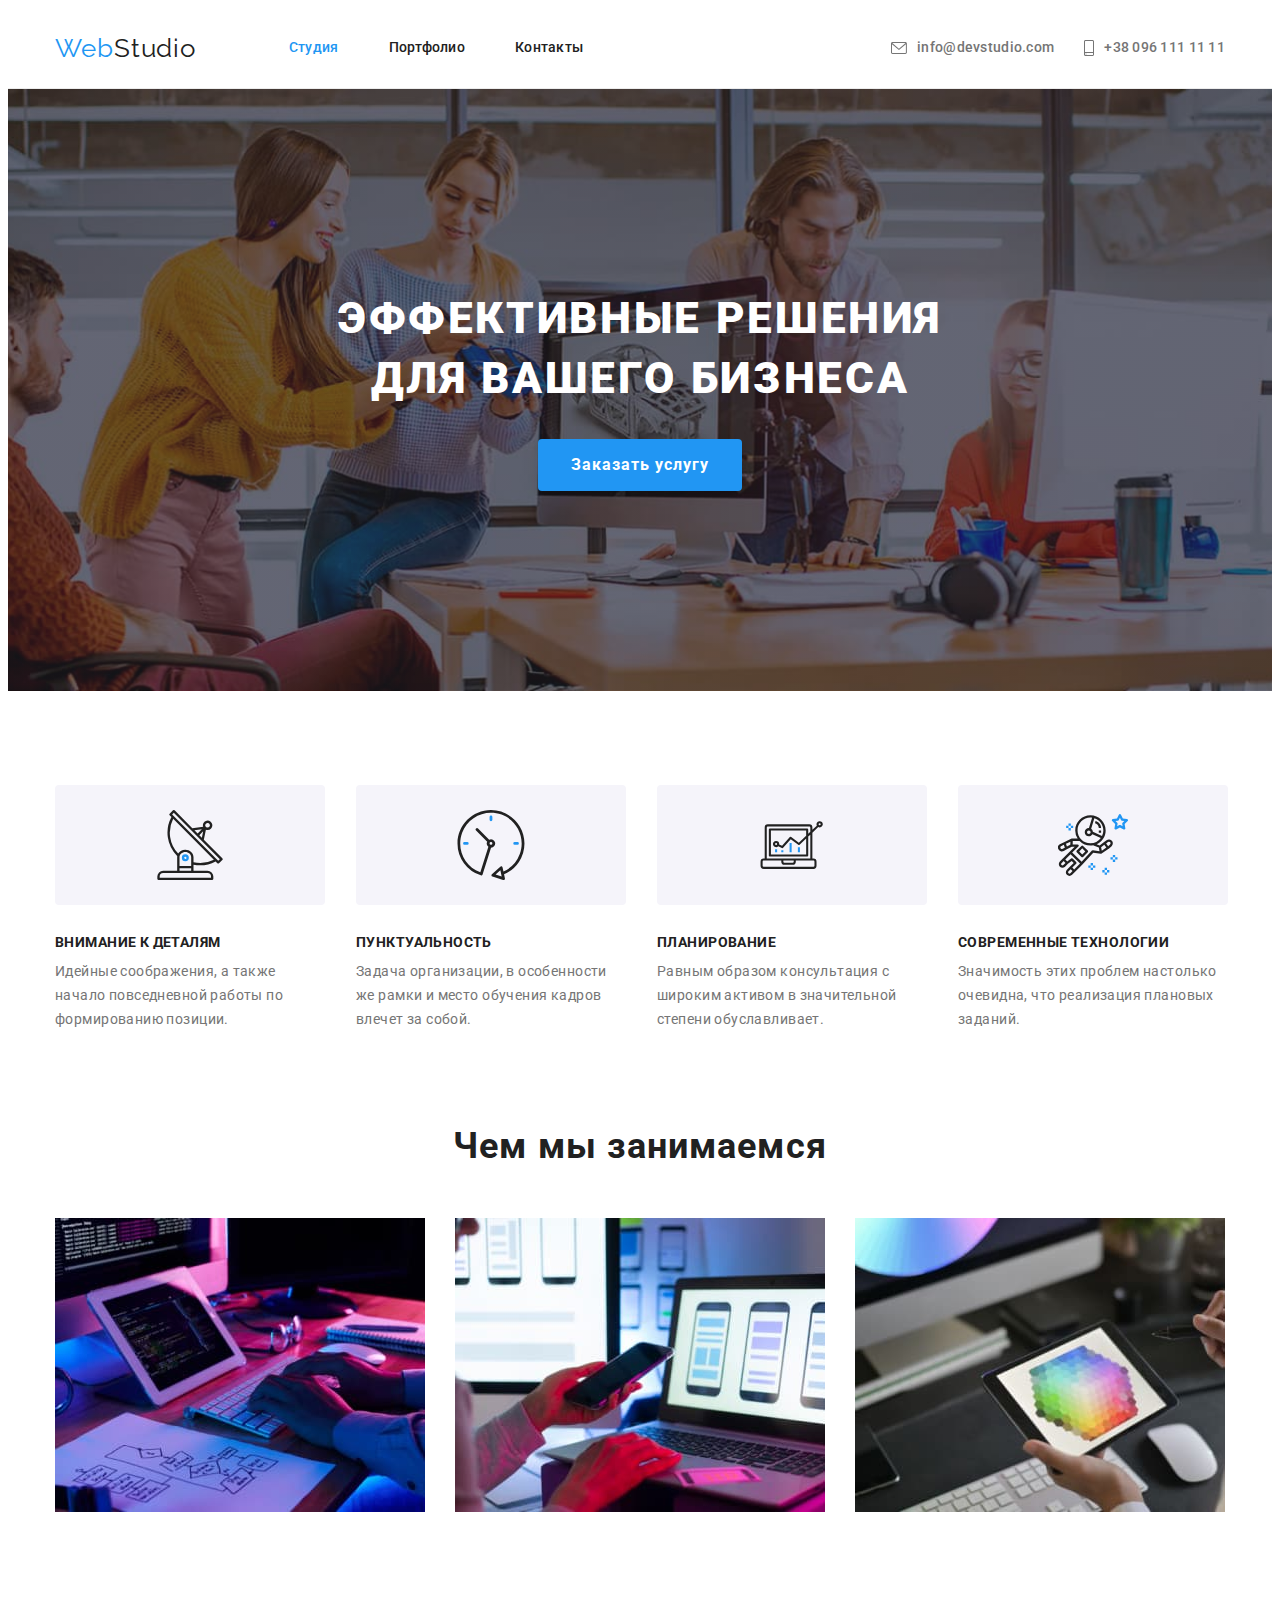
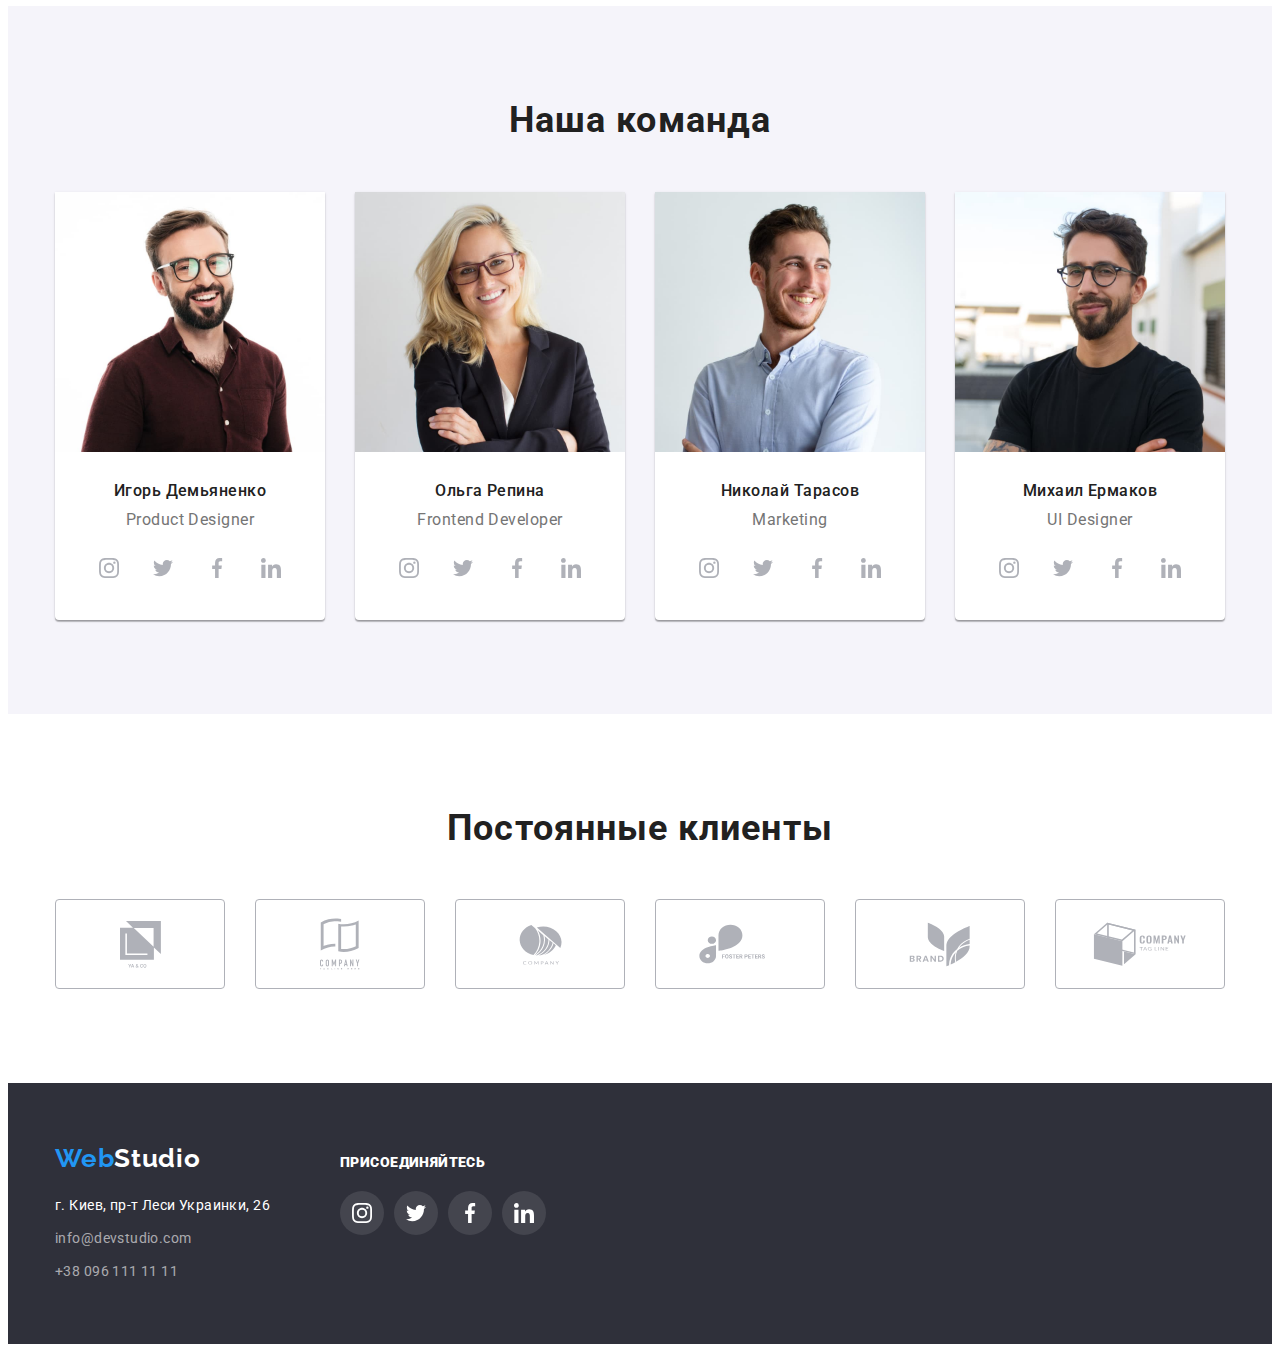
<file: index.html>
<!DOCTYPE html>
<html lang="ru">
	<head>
		<meta charset="UTF-8" />
		<meta http-equiv="X-UA-Compatible" content="IE=edge" />
		<meta name="viewport" content="width=device-width, initial-scale=1.0" />
		<title>Студія</title>
		<!-- Fonts start-->
		<link rel="preconnect" href="https://fonts.googleapis.com" />
		<link rel="preconnect" href="https://fonts.gstatic.com" crossorigin />
		<link
			href="https://fonts.googleapis.com/css2?family=Raleway:wght@700&family=Roboto:wght@400;500;700;900&display=swap"
			rel="stylesheet"
		/>

		<link
			rel="stylesheet"
			href="https://cdnjs.cloudflare.com/ajax/libs/modern-normalize/1.1.0/modern-normalize.min.css"
			integrity="sha512-wpPYUAdjBVSE4KJnH1VR1HeZfpl1ub8YT/NKx4PuQ5NmX2tKuGu6U/JRp5y+Y8XG2tV+wKQpNHVUX03MfMFn9Q=="
			crossorigin="anonymous"
			referrerpolicy="no-referrer"
		/>
		<link rel="stylesheet" href="./styles/styles.css" />
	</head>

	<body class="body">
		<!-- Section header -->
		<header class="header">
			<div class="main header-flex">
				<nav class="nav">
					<a class="header-logo link" lang="en" href="./index.html">
						<span class="header-logo-web">Web</span>
						Studio
					</a>
					<ul class="header-list list">
						<li class="header-item">
							<a class="header-link link current" href="./index.html">Студия</a>
						</li>
						<li class="header-item">
							<a class="header-link link" href="./portfolio.html">Портфолио</a>
						</li>
						<li class="header-item">
							<a class="header-link link" href="">Контакты</a>
						</li>
					</ul>
				</nav>

				<ul class="header-contact list">
					<li>
						<a class="header-mail link" href="mailto:info@devstudio.com">
							<div class="header-envelope">
								<svg class="envelope" width="16" height="12">
									<use href="./images/icons.svg#icon-envelope"></use>
								</svg>
								info@devstudio.com
							</div>
						</a>
					</li>
					<li>
						<a class="header-tel link" href="tel:+380961111111">
							<div class="header-smartphone">
								<svg class="smartphone" width="10" height="16">
									<use href="./images/icons.svg#icon-smartphone"></use>
								</svg>
								+38 096 111 11 11
							</div>
						</a>
					</li>
				</ul>
			</div>
		</header>

		<!-- section main -->
		<main>
			<!-- section hero -->
			<section class="hero">
				<div class="main">
					<h1 class="hero-title">Эффективные решения для вашего бизнеса</h1>
					<button class="hero-btn" type="button" aria-label="Заказать услугу">Заказать услугу</button>
				</div>
			</section>

			<!-- section about -->
			<section class="section">
				<div class="main">
					<h2 class="section-title visually-hidden">Особенности компании></h2>
					<ul class="about-list list">
						<li class="about-link">
							<div class="about-title">
								<svg width="70" height="70">
									<use href="./images/icons.svg#icon-antenna"></use>
								</svg>
							</div>
							<h3 class="about-section">Внимание к деталям</h3>
							<p class="about-item">Идейные соображения, а также начало повседневной работы по формированию позиции.</p>
						</li>
						<li class="about-link">
							<div class="about-title">
								<svg width="70" height="70">
									<use href="./images/icons.svg#icon-clock"></use>
								</svg>
							</div>
							<h3 class="about-section">Пунктуальность</h3>
							<p class="about-item">
								Задача организации, в особенности же рамки и место обучения кадров влечет за собой.
							</p>
						</li>
						<li class="about-link">
							<div class="about-title">
								<svg width="70" height="70">
									<use href="./images/icons.svg#icon-diagram"></use>
								</svg>
							</div>
							<h3 class="about-section">Планирование</h3>
							<p class="about-item">
								Равным образом консультация с широким активом в значительной степени обуславливает.
							</p>
						</li>
						<li class="about-link">
							<div class="about-title">
								<svg width="70" height="70">
									<use href="./images/icons.svg#icon-astronaut"></use>
								</svg>
							</div>
							<h3 class="about-section">Современные технологии</h3>
							<p class="about-item">Значимость этих проблем настолько очевидна, что реализация плановых заданий.</p>
						</li>
					</ul>
				</div>
			</section>

			<!-- section Doing -->
			<section class="section doing">
				<div class="main">
					<h2 class="section-title">Чем мы занимаемся</h2>
					<ul class="doing-list list">
						<li class="doing-item">
							<img
								class="img"
								src="./images/Чем-ми-занемаємся/keyboard.jpg"
								alt="человек пишет код за столом, где видны только руки на клавиатуре"
								width="370"
								height="294"
							/>
						</li>
						<li class="doing-item">
							<img
								class="img"
								src="./images/Чем-ми-занемаємся/laptop.jpg"
								alt="человек сравнивает блок схемы сайта на телефоне и ноутбуке"
								width="370"
								height="294"
							/>
						</li>
						<li>
							<img
								class="img"
								src="./images/Чем-ми-занемаємся/color.jpg"
								alt="человек подбирает стилусом на планшете цвета из палитры"
								width="370"
								height="294"
							/>
						</li>
					</ul>
				</div>
			</section>

			<!-- section Team -->
			<section class="section team">
				<div class="main">
					<h2 class="section-title">Наша команда</h2>
					<ul class="team-list list">
						<li class="team-container">
							<img
								class="img"
								src="./images/Наша-команда/Игорь_Демьяненко.jpg"
								alt="приятный улыбающийся мужчина в очках"
								width="270"
								height="260"
							/>
							<div class="team-title">
								<h3 class="team-personal">Игорь Демьяненко</h3>
								<p class="team-item">Product Designer</p>
								<ul class="social-icons list">
									<li class="social-icons-item">
										<a class="social-icons-link" href="" aria-label="инстаграм">
											<svg width="20" height="20">
												<use href="./images/icons.svg#icon-instagram"></use>
											</svg>
										</a>
									</li>
									<li class="social-icons-item">
										<a class="social-icons-link" href="" aria-label="твитер">
											<svg width="20" height="20">
												<use href="./images/icons.svg#icon-twitter"></use>
											</svg>
										</a>
									</li>
									<li class="social-icons-item">
										<a class="social-icons-link" href="" aria-label="фейсбук">
											<svg width="20" height="20">
												<use href="./images/icons.svg#icon-facebook"></use>
											</svg>
										</a>
									</li>
									<li class="social-icons-item">
										<a class="social-icons-link" href="" aria-label="линкедин">
											<svg width="20" height="20">
												<use href="./images/icons.svg#icon-linkedin"></use>
											</svg>
										</a>
									</li>
								</ul>
							</div>
						</li>

						<li class="team-container">
							<img
								class="img"
								src="./images/Наша-команда/Ольга_Репина.jpg"
								alt="приятная улыбающаяся женщина очки"
								width="270"
								height="260"
							/>
							<div class="team-title">
								<h3 class="team-personal">Ольга Репина</h3>
								<p class="team-item">Frontend Developer</p>
								<ul class="social-icons list">
									<li class="social-icons-item">
										<a class="social-icons-link" href="" aria-label="инстаграм">
											<svg width="20" height="20">
												<use href="./images/icons.svg#icon-instagram"></use>
											</svg>
										</a>
									</li>
									<li class="social-icons-item">
										<a class="social-icons-link" href="" aria-label="твитер">
											<svg width="20" height="20">
												<use href="./images/icons.svg#icon-twitter"></use>
											</svg>
										</a>
									</li>
									<li class="social-icons-item">
										<a class="social-icons-link" href="" aria-label="фейсбук">
											<svg width="20" height="20">
												<use href="./images/icons.svg#icon-facebook"></use>
											</svg>
										</a>
									</li>
									<li class="social-icons-item">
										<a class="social-icons-link" href="" aria-label="линкедин">
											<svg width="20" height="20">
												<use href="./images/icons.svg#icon-linkedin"></use>
											</svg>
										</a>
									</li>
								</ul>
							</div>
						</li>

						<li class="team-container">
							<img
								class="img"
								src="./images/Наша-команда/Николай_Тарасов.jpg"
								alt="приятный улыбающийся мужчина"
								width="270"
								height="260"
							/>
							<div class="team-title">
								<h3 class="team-personal">Николай Тарасов</h3>
								<p class="team-item">Marketing</p>
								<ul class="social-icons list">
									<li class="social-icons-item">
										<a class="social-icons-link" href="" aria-label="инстаграм">
											<svg width="20" height="20">
												<use href="./images/icons.svg#icon-instagram"></use>
											</svg>
										</a>
									</li>
									<li class="social-icons-item">
										<a class="social-icons-link" href="" aria-label="твитер">
											<svg width="20" height="20">
												<use href="./images/icons.svg#icon-twitter"></use>
											</svg>
										</a>
									</li>
									<li class="social-icons-item">
										<a class="social-icons-link" href="" aria-label="фейсбук">
											<svg width="20" height="20">
												<use href="./images/icons.svg#icon-facebook"></use>
											</svg>
										</a>
									</li>
									<li class="social-icons-item">
										<a class="social-icons-link" href="" aria-label="линкедин">
											<svg width="20" height="20">
												<use href="./images/icons.svg#icon-linkedin"></use>
											</svg>
										</a>
									</li>
								</ul>
							</div>
						</li>

						<li class="team-container">
							<img
								class="img"
								src="./images/Наша-команда/Михаил_Ермаков.jpg"
								alt="приятный мужчина в очках"
								width="270"
								height="260"
							/>
							<div class="team-title">
								<h3 class="team-personal">Михаил Ермаков</h3>
								<p class="team-item">UI Designer</p>
								<ul class="social-icons list">
									<li class="social-icons-item">
										<a class="social-icons-link" href="" aria-label="инстаграм">
											<svg width="20" height="20">
												<use href="./images/icons.svg#icon-instagram"></use>
											</svg>
										</a>
									</li>
									<li class="social-icons-item">
										<a class="social-icons-link" href="" aria-label="твитер">
											<svg width="20" height="20">
												<use href="./images/icons.svg#icon-twitter"></use>
											</svg>
										</a>
									</li>
									<li class="social-icons-item">
										<a class="social-icons-link" href="" aria-label="фейсбук">
											<svg width="20" height="20">
												<use href="./images/icons.svg#icon-facebook"></use>
											</svg>
										</a>
									</li>
									<li class="social-icons-item">
										<a class="social-icons-link" href="" aria-label="линкедин">
											<svg width="20" height="20">
												<use href="./images/icons.svg#icon-linkedin"></use>
											</svg>
										</a>
									</li>
								</ul>
							</div>
						</li>
					</ul>
				</div>
			</section>

			<!-- section client -->
			<section class="section">
				<div class="main">
					<h2 class="section-title">Постоянные клиенты</h2>
					<ul class="client-list list">
						<li class="client-list-item">
							<a class="client-link" href="">
								<svg width="41" height="47">
									<use href="./images/icons.svg#icon-ya-co"></use>
								</svg>
							</a>
						</li>
						<li class="client-list-item">
							<a class="client-link" href="">
								<svg width="40" height="52">
									<use href="./images/icons.svg#icon-company-taglin"></use>
								</svg>
							</a>
						</li>
						<li class="client-list-item">
							<a class="client-link" href="">
								<svg width="43" height="41">
									<use href="./images/icons.svg#icon-company"></use>
								</svg>
							</a>
						</li>
						<li class="client-list-item">
							<a class="client-link" href="">
								<svg width="84" height="40">
									<use href="./images/icons.svg#icon-foster-peters"></use>
								</svg>
							</a>
						</li>
						<li class="client-list-item">
							<a class="client-link" href="">
								<svg width="62" height="45">
									<use href="./images/icons.svg#icon-brabd"></use>
								</svg>
							</a>
						</li>
						<li class="client-list-item">
							<a class="client-link" href="">
								<svg width="94" height="44">
									<use href="./images/icons.svg#icon-company-tag-line"></use>
								</svg>
							</a>
						</li>
					</ul>
				</div>
			</section>
		</main>

		<!-- Section footer -->
		<footer class="footer">
			<div class="main footer-container">
				<div class="footer-address-list">
					<a class="footer-logo link" lang="en" href="./index.html">
						<span class="header-logo-web">Web</span>
						Studio
					</a>

					<address class="link">
						<ul class="footer-list list">
							<li>
								<a
									class="footer-address link"
									href="https://goo.gl/maps/JiAtSF96yQAqwHS47"
									target="_blank"
									rel="noopener noreferrer"
									aria-label="адресс"
								>
									г. Киев, пр-т Леси Украинки, 26
								</a>
							</li>
							<li>
								<a class="footer-mail link" href="mailto:info@devstudio.com" aria-label="имейл">info@devstudio.com</a>
							</li>
							<li><a class="footer-tel link" href="tel:+380961111111" aria-label="телефон">+38 096 111 11 11</a></li>
						</ul>
					</address>
				</div>

				<div class="subtitle">
					<p class="footer-subtitle">
						<strong>присоединяйтесь</strong>
					</p>
					<ul class="footer-social list">
						<li class="social-icons-item">
							<a class="footer-social-icons" href="" aria-label="инстаграм">
								<svg width="20" height="20">
									<use href="./images/icons.svg#icon-instagram"></use>
								</svg>
							</a>
						</li>
						<li class="social-icons-item">
							<a class="footer-social-icons" href="" aria-label="твитер">
								<svg width="20" height="20">
									<use href="./images/icons.svg#icon-twitter"></use>
								</svg>
							</a>
						</li>
						<li class="social-icons-item">
							<a class="footer-social-icons" href="" aria-label="фейсбук">
								<svg width="20" height="20">
									<use href="./images/icons.svg#icon-facebook"></use>
								</svg>
							</a>
						</li>
						<li class="social-icons-item">
							<a class="footer-social-icons" href="" aria-label="линкедин">
								<svg width="20" height="20">
									<use href="./images/icons.svg#icon-linkedin"></use>
								</svg>
							</a>
						</li>
					</ul>
				</div>
			</div>
		</footer>
	</body>
</html>
</file>
<file: styles/styles.css>
:root {
    /* fonts */
    --main-fonts: "Roboto";
    --logo-fonts: "Raleway";
    /* text colors */
    --main-colors-font: #212121;
    --secondary-colors-font: #757575;
    --accent-color-font: #2196F3;
    --hero-color: #FFFFFF;
    --simply-white: #FFFFFF;
    --adrees-colors: rgba(255, 255, 255, 0.6);
    /* bg-colors */
    --main-bg: #fff;
    --secondary-bg: #F5F4FA;
    --hero-bg: #2F303A;
    --footer-bg: #2F303A;
    /* others */
    --btn-hero: #2196F3;
    --btn-hover: #188CE8;
    --footer-work-border: #ECECEC;
    --ounline-portfolio-work: #EEEEEE;
    --social-icons: #AFB1B8
}

html {
    box-sizing: border-box;
}

*,
*::before,
*::after {
    box-sizing: inherit;
}

body {
    font-family: var(--main-fonts), "Sans-serif";
    font-size: 14px;
    line-height: 1.14;
    color: var(--main-colors-font);
    background-color: var(--main-bg);
}

h1 {
    width: 696px;
    margin: auto;
}

h2,
h3 {
    margin: 0;
}

p {
    margin: 0;
}

/* common styles start */
.main {
    margin-left: auto;
    margin-right: auto;
    padding-left: 15px;
    padding-right: 15px;
    width: 1200px;
}

.link {
    text-decoration: none;
    font-style: normal;
}

.list {
    padding: 0;
    margin: 0;
    list-style: none;
}

.section {
    padding-top: 94px;
    padding-bottom: 94px;
}

.section-title {
    margin-bottom: 50px;

    font-weight: 700;
    font-size: 36px;
    line-height: 1.16;
    text-align: center;
    letter-spacing: 0.03em;
}

.visually-hidden {
    position: absolute;
    width: 1px;
    height: 1px;
    margin: -1px;
    border: 0;
    padding: 0;
    white-space: nowrap;
    clip-path: inset(100%);
    clip: rect(0 0 0 0);
    overflow: hidden;
}

.img {
    display: block;
    max-width: 100%;
    height: auto;
}

/* <!-- Section header --> */
.header {
    border-bottom: 1px solid var(--footer-work-border);
}

.header-flex {
    display: flex;
    align-items: center;
}

.nav {
    display: flex;
    align-items: center;
}

.header-logo {
    margin-right: 93px;

    font-family: var(--logo-fonts);
    font-size: 26px;
    line-height: 1.19;
    letter-spacing: 0.03em;
    color: var(--main-colors-font);
}

.header-logo-web {
    margin-right: -7px;
    color: var(--accent-color-font);
}

.header-list {
    display: flex;
}

.header-item {
    margin-right: 50px;
}

.header-item:last-child {
    margin-right: 0;
}

.header-link {
    display: block;
    padding-top: 32px;
    padding-bottom: 32px;

    color: var(--main-colors-font);
    font-weight: 500;
    letter-spacing: 0.02em;
}

.header-link:hover,
.header-link:focus {
    color: var(--accent-color-font)
}

.link.current {
    color: var(--accent-color-font);
}

.header-contact {
    display: flex;
    margin-left: auto;
}

.header-mail {
    display: flex;
    margin-right: 30px;
    font-weight: 500;
    letter-spacing: 0.02em;
    color: var(--secondary-colors-font);
}

.header-mail:hover,
.header-mail:focus {
    color: var(--accent-color-font);
}

.header-envelope {
    display: flex;
    fill: var(--secondary-colors-font);    
}

.header-envelope:hover,
.header-envelope:focus {
    fill: currentColor;
}

.envelope {
    height: 16px;
    margin-right: 10px;
}

.header-tel {
    font-weight: 500;
    letter-spacing: 0.02em;
    color: var(--secondary-colors-font);
}

.header-tel:hover,
.header-tel:focus {
    color: var(--accent-color-font);
}

.header-smartphone {
    display: flex;
    fill: var(--secondary-colors-font);
}

.header-smartphone:hover,
.header-smartphon:focus {
    fill: currentColor;
}

.smartphone {
    margin-right: 10px;
}

/* Section Hero */
.hero {
    max-width: 1600px;
    margin-right: auto;
    margin-left: auto;

    text-align: center;
    padding-top: 200px;
    padding-bottom: 200px;

    background-image: linear-gradient(to right,
            rgba(47, 48, 58, 0.4),
            rgba(47, 48, 58, 0.4)),
        url(../images/hero/img-hero.jpg);
    background-color: var(--hero-bg);
    background-repeat: no-repeat;
    background-position: center;
    background-size: cover;
}

.hero-title {
    margin-bottom: 30px;

    font-weight: 900;
    font-size: 44px;
    line-height: 1.36;
    letter-spacing: 0.06em;
    text-transform: uppercase;
    color: var(--hero-color);
}

.hero-btn {
    font-family: inherit;
    font-weight: 700;
    font-size: 16px;
    line-height: 1.87;
    letter-spacing: 0.06em;
    color: var(--hero-color);

    padding: 10px 32px;
    background-color: var(--btn-hero);
    box-shadow: 0px 4px 4px rgba(0, 0, 0, 0.15);
    border: 1px solid transparent;
    border-radius: 4px;

    cursor: pointer;
}

.hero-btn:hover,
.hero-btn:focus {
    background-color: var(--btn-hover);
}

/* Section About */
.about-list {
    display: flex;
}

.about-link {
    margin-right: 31px;
}

.about-link:last-child {
    margin-right: 0;
}

.about-title {
    display: flex;
    align-items: center;
    justify-content: center;
    width: 270px;
    height: 120px;
    background-color: var(--secondary-bg);
    border-radius: 4px;
    margin-bottom: 30px;
}

.about-section {
    margin-bottom: 10px;

    font-weight: 700;
    font-size: 14px;
    line-height: 1.14;
    letter-spacing: 0.03em;
    text-transform: uppercase;
}

.about-item {
    line-height: 1.71;
    letter-spacing: 0.03em;
    color: var(--secondary-colors-font);
}

/* Section Doing */
.doing {
    padding-top: 0;
}

.doing-list {
    display: flex;
}

.doing-list:last-child {
    margin-right: 0;
}

.doing-item {
    margin-right: 30px;
}

/* Section Team */
.team {
    background: var(--secondary-bg);
}

.team-list {
    display: flex;
    justify-content: center
}

.team-container {
    background: var(--main-bg);
    box-shadow: 0px 1px 3px rgba(0, 0, 0, 0.12),
        0px 1px 1px rgba(0, 0, 0, 0.14),
        0px 2px 1px rgba(0, 0, 0, 0.2);
    border-radius: 0px 0px 4px 4px;
}

.team-container:not(:last-child) {
    margin-right: 30px;
}

.team-title {
    padding-top: 30px;
    padding-bottom: 30px;
}

.team-personal {
    margin-bottom: 10px;

    font-weight: 500;
    font-size: 16px;
    line-height: 1.18;
    letter-spacing: 0.03em;
    text-align: center;
}

.team-item {
    margin-bottom: 16px;

    font-weight: 400;
    font-size: 16px;
    line-height: 1.18;
    letter-spacing: 0.03em;
    text-align: center;
    color: var(--secondary-colors-font);
}

.social-icons {
    display: flex;
    justify-content: center;
}

.social-icons-item:not(:last-child) {
    margin-right: 10px;
}

.social-icons-link {
    display: flex;
    align-items: center;
    justify-content: center;
    width: 44px;
    height: 44px;
    fill: var(--social-icons);
    background-color: var(--simply-white);
    border-radius: 50%;
}

.social-icons-link:hover,
.social-icons-link:focus {
    fill: var(--simply-white);
    background-color: var(--accent-color-font);
}

/* section client */
.client-list {
    display: flex;
    justify-content: center;
}

.client-list-item:not(:last-child) {
    margin-right: 30px;
}

.client-link {
    display: flex;
    align-items: center;
    justify-content: center;
    width: 170px;
    height: 90px;
    fill: var(--social-icons);
    border: 1px solid var(--social-icons);
    border-radius: 4px;
}

.client-link:hover,
.client-link:focus {
    fill: var(--btn-hover);
    border: 1px solid var(--btn-hero);
}

/* <!-- Section footer --> */
.footer {
    padding-top: 60px;
    padding-bottom: 60px;
    background-color: var(--footer-bg);
}

.footer-logo {
    display: inline-block;
    margin-bottom: 20px;
    font-family: var(--logo-fonts);
    font-weight: 700;
    font-size: 26px;
    line-height: 1.19;
    letter-spacing: 0.03em;
    color: var(--simply-white);
}

.footer-address {
    display: inline-block;
    margin-bottom: 9px;
    line-height: 1.71;
    letter-spacing: 0.03em;
    color: var(--simply-white);
}

.footer-address:hover,
.footer-address:focus {
    color: var(--accent-color-font);
}

.footer-mail {
    display: inline-block;
    margin-bottom: 9px;
    line-height: 1.71;
    letter-spacing: 0.03em;
    color: rgba(255, 255, 255, 0.6);
}

.footer-tel {
    line-height: 1.71;
    letter-spacing: 0.03em;
    color: rgba(255, 255, 255, 0.6);
}

.footer-mail:hover,
.footer-mail:focus {
    color: var(--accent-color-font);
}

.footer-tel:hover,
.footer-tel:focus {
    color: var(--accent-color-font);
}

.footer-subtitle {
    margin-bottom: 20px;
    font-weight: 700;
    font-size: 14px;
    line-height: 1.14;
    letter-spacing: 0.03em;
    text-transform: uppercase;
    color: var(--simply-white);
}

.footer-container {
    display: flex;
    align-items: baseline;
}

.footer-address-list {
    margin-right: 70px;
}

.footer-social {
    display: flex;
}

.social-icons-item:not(:last-child) {
    margin-right: 10px;
}

.footer-social-icons {
    display: flex;
    align-items: center;
    justify-content: center;
    width: 44px;
    height: 44px;
    fill: var(--simply-white);
    background-color: rgba(255, 255, 255, 0.1);
    ;
    border-radius: 50%;
}

.footer-social-icons:hover,
.footer-social-icons:focus {
    background-color: var(--accent-color-font);
}

/* Page Portfolio*/
.portfolio-list {
    display: flex;
    justify-content: center;
    margin-bottom: 50px;
}

.portfolio-list :last-child {
    margin-right: 0;
}

.portfolio-btn-item {
    margin-right: 8px;
}

.portfolio-btn {
    display: inline-block;
    font-family: inherit;
    font-weight: 500;
    font-size: 16px;
    line-height: 1.6;
    letter-spacing: 0.03em;
    color: var(--main-colors-font);

    background: var(--secondary-bg);
    border: 1px solid transparent;
    border-radius: 4px;
    padding: 6px 22px;
    min-width: 73px;

    cursor: pointer;
}

.portfolio-btn:hover,
.portfolio-btn:focus {
    color: var(--simply-white);
    background-color: var(--btn-hover);
    box-shadow: 0px 3px 1px rgba(0, 0, 0, 0.1),
        0px 1px 2px rgba(0, 0, 0, 0.08),
        0px 2px 2px rgba(0, 0, 0, 0.12);
    border-radius: 4px;
}

.portfolio-work {
    display: flex;
    flex-wrap: wrap;
}

.portfolio-work :nth-child(3n) {
    margin-right: 0;
}

.portfolio-work :nth-last-child(-n + 3) {
    margin-bottom: 0;
}

.portfolio-item {
    width: calc((100% - 60px) / 3);
    margin-right: 30px;
    margin-bottom: 30px;
    background-color: var(--simply-white);
}

.portfolio-link:hover,
.portfolio-link:focus {    
    box-shadow: 0px 1px 1px rgba(0, 0, 0, 0.12),
    0px 4px 4px rgba(0, 0, 0, 0.06),
    1px 4px 6px rgba(0, 0, 0, 0.16)
}

.portfolio-name {
    padding: 20px 24px;
    border-right: 1px solid var(--ounline-portfolio-work);
    border-bottom: 1px solid var(--ounline-portfolio-work);
    border-left: 1px solid var(--ounline-portfolio-work);
}

.portfolio-title {
    /* margin-bottom: 4px; */
    font-weight: 700;
    font-size: 18px;
    line-height: 2;
    letter-spacing: 0.06em;
    color: var(--main-colors-font);
}

.portfolio-title-item {
    margin-top: 4px;
    font-size: 16px;
    line-height: 1.8;
    letter-spacing: 0.03em;
    color: var(--secondary-colors-font);
}
</file>
